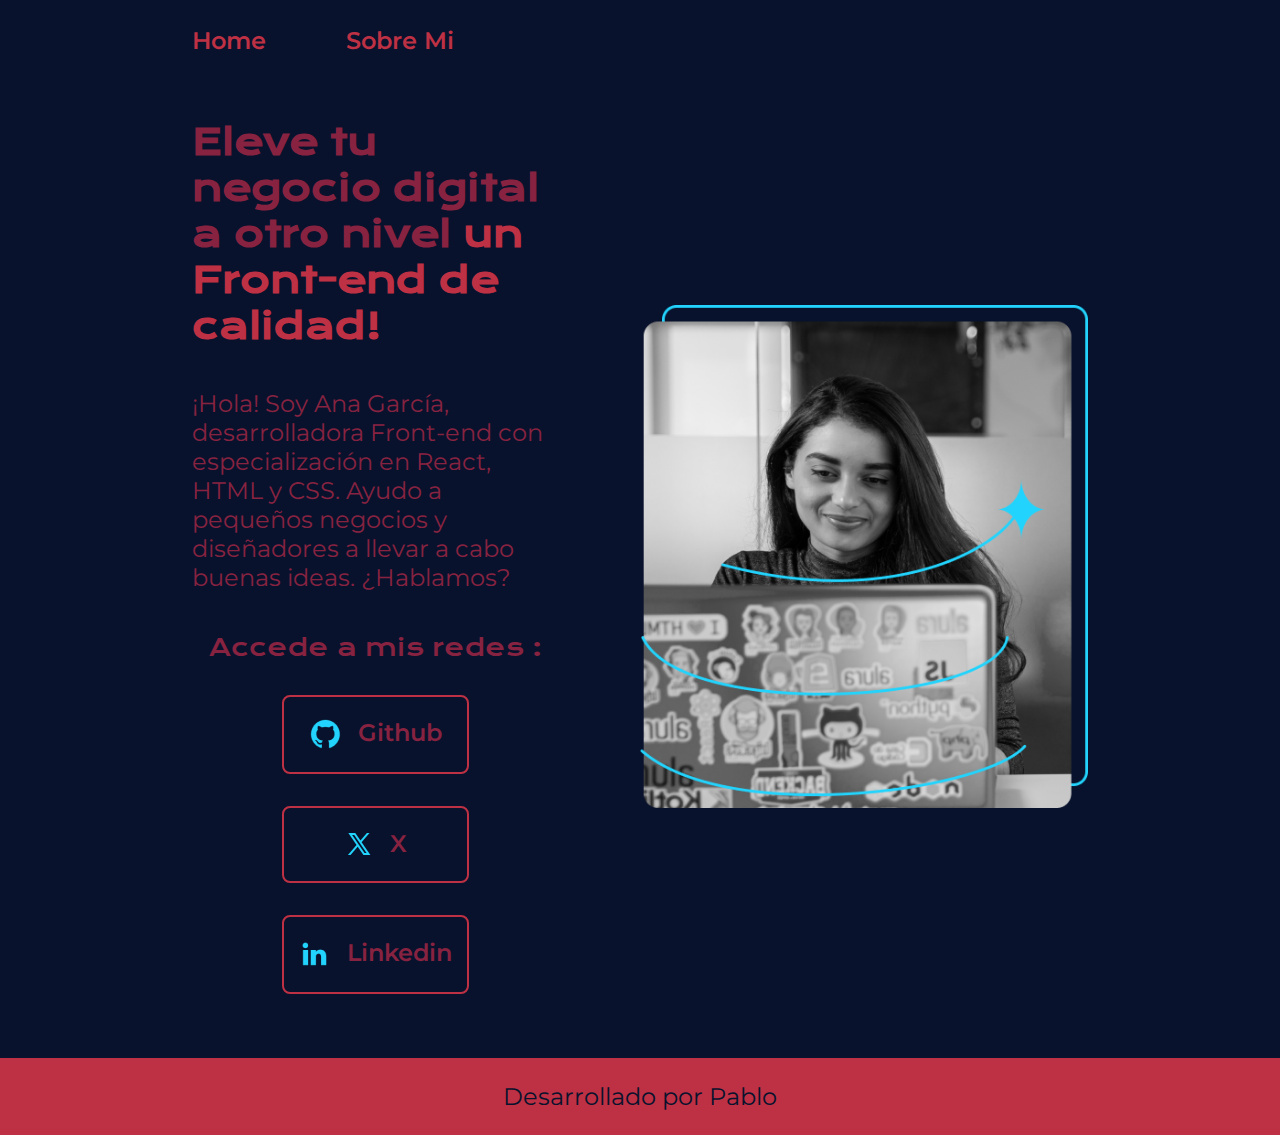
<file: index.html>
<!DOCTYPE html>
<html lang="es">
<head>
    <meta charset="UTF-8">
    <meta name="viewport" content="width=device-width, initial-scale=1.0">
    <title>Portafolio</title>
    <link rel="stylesheet" href="./style/Style.css">
</head>
<body>
    <header class="header">
        <nav class="header__menu">
            <a class="header__menu__link" href="index.html" > Home </a>
            <a class="header__menu__link" href="about.html"> Sobre Mi</a>
        </nav>
    </header>
    <main class="presentacion">
        <section class = "presentacion__contenido">
        <h1 class = "presentacion__contenido__titulo">
            Eleve tu negocio digital a otro nivel <strong class="Titulo-destacado"> un Front-end de calidad!</strong> 
        </h1>
        <p class="presentacion__contenido__texto">
            ¡Hola! Soy Ana García, desarrolladora Front-end con especialización en React, HTML y CSS. 
             Ayudo a pequeños negocios y diseñadores a llevar a cabo buenas ideas. 
             ¿Hablamos?
        </p>
        <div class="presentacion__enlaces">
            <h2 class="presentacion__enlaces__subtitulo"> Accede a mis redes :  </h2>   
            <a class = "presentacion__enlaces__link" href="https://www.github.com">
                <img src="./assets/github.png">
                Github</a>
            
            
            <a class = "presentacion__enlaces__link" ="https://www.x.com">
                <img src="./assets/twitter-novo.png">
             X</a>
            
            <a class = "presentacion__enlaces__link" href="https://www.linkedin.com">
                    <img src="./assets/linkedin.png">
                    Linkedin</a>
        </div>
    </section>
        <img class="presentacion__imagen" src="./assets/Imagem.png" alt="imagen de Ana Garcia trabajando">
    </main>
    <footer class="footer">
        <p>Desarrollado por Pablo</p>
    </footer>
</body>
</html>
</file>
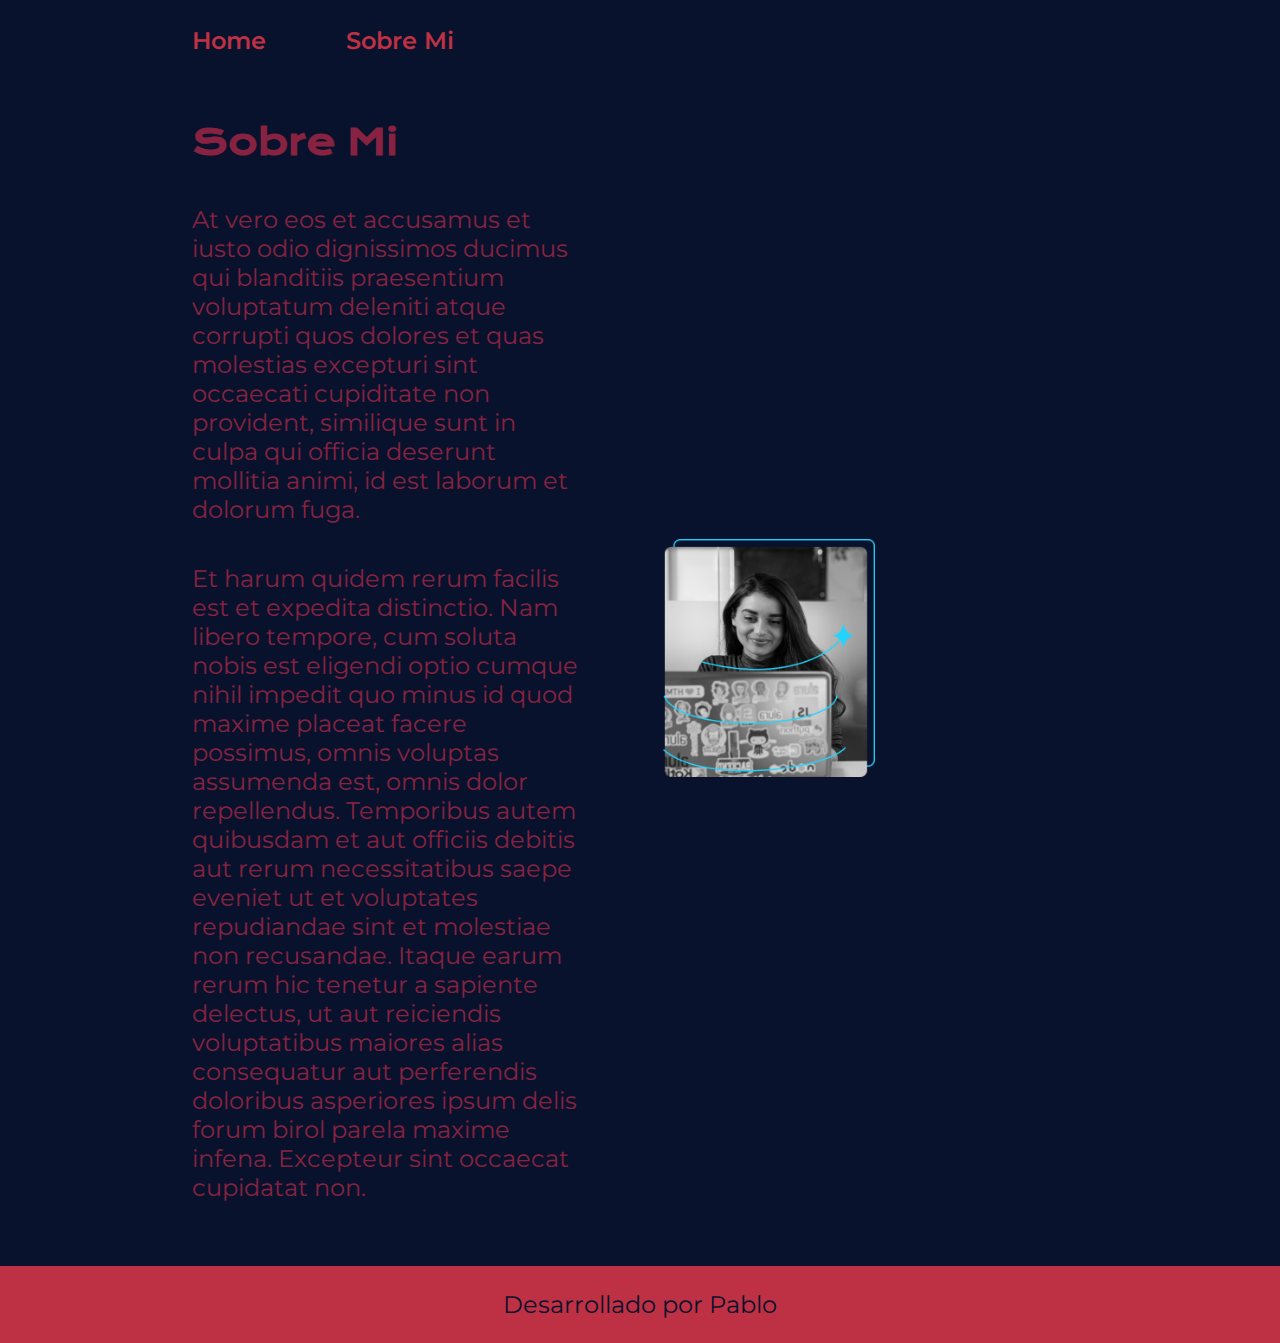
<file: about.html>
<!DOCTYPE html>
<html lang="en">
<head>
    <meta charset="UTF-8">
    <meta name="viewport" content="width=device-width, initial-scale=1.0">
    <title>Sobre Mi</title>
    <link rel="stylesheet" href="./style/Style.css"
</head>
<body>
    <header class="header">
        <nav class="header__menu">
            <a class="header__menu__link" href="index.html" > Home </a>
            <a class="header__menu__link" href="about.html"> Sobre Mi</a>
        </nav>
    </header>
    <main class="presentacion">


    <section class="presentacion__contenido">
        <h1 class="presentacion__contenido__titulo">Sobre Mi</h1>
        <p class="presentacion__contenido__texto"> At vero eos et accusamus et iusto odio 
           dignissimos ducimus qui blanditiis 
           praesentium voluptatum deleniti atque 
           corrupti quos dolores et quas molestias 
           excepturi sint occaecati cupiditate non provident, 
           similique sunt in culpa qui officia 
           deserunt mollitia animi, id est laborum et dolorum fuga. </p>
        <p class="presentacion__contenido__texto"> Et harum quidem rerum facilis est et expedita 
            distinctio. Nam libero tempore, cum soluta nobis est eligendi 
            optio cumque nihil impedit quo minus id quod maxime 
            placeat facere possimus, omnis voluptas assumenda est, 
            omnis dolor repellendus. Temporibus autem quibusdam et aut 
            officiis debitis aut rerum necessitatibus saepe eveniet ut et 
            voluptates repudiandae sint et molestiae non recusandae. 
            Itaque earum rerum hic tenetur a sapiente delectus, 
            ut aut reiciendis voluptatibus maiores alias consequatur 
            aut perferendis doloribus asperiores ipsum delis 
            forum birol parela maxime infena. 
            Excepteur sint occaecat cupidatat non.
        </p>  
    </section>
    <section>
        <img class="presentacion__imagen" src="./assets/Imagem.png" alt="imagen de Ana Garcia trabajando">
    </section>   
    </main>
    <footer class="footer">
        <p>Desarrollado por Pablo</p>
    </footer>
</body>
</html>
</file>
<file: style/Style.css>
@import url('https://fonts.googleapis.com/css2?family=Krona+One&family=Montserrat:wght@100..900&display=swap');

:root {
    --color-primario: #09122C;
    --color-secundario: #872341;
    --color-terciario: #BE3144;
    --color-hover: #E17564;
    --fuente-krona: "Krona One", sans-serif;
    --fuente-montserrat: "Montserrat", sans-serif;
}

* {
    margin: 0;
    padding: 0;

}

body {
    box-sizing: border-box;
    background-color: var(--color-primario);
    color: var(--color-secundario);
    font-family: var(--fuente-montserrat);
}

.header {
    padding: 2% 0% 0% 15%;
}

.header__menu {
    display: flex;
    gap: 80px;
}

.header__menu__link {
    font-size:1.5rem;
    font-weight: 600;
    color: var(--color-terciario);
    text-decoration: none;
}

.presentacion {
    display: flex;
    align-items: center;
    padding: 5% 15%;
    justify-content: space-between;
    gap: 82px;
}

.presentacion__contenido {
    width: 50%;
    display: flex;
    flex-direction: column;
    gap: 40px;
}

.presentacion__contenido__titulo {
    font-size: 2.25rem;
    font-family: var(--fuente-krona);
}

.Titulo-destacado {
    color: var(--color-terciario);
}

.presentacion__contenido__texto {
    font-size:1.5rem;
    font-family: var(--fuente-montserrat);
}

.presentacion__enlaces {
    display: flex;
    flex-direction: column;
    justify-content: space-between;
    align-items: center;
    gap: 32px;
}

.presentacion__enlaces__subtitulo {
    font-size:1.5rem;
    font-family: var(--fuente-krona);
    font-weight: 400;
}

.presentacion__enlaces__link {
    width: 50%;
    padding: 21.5px 0;
    border: 2px solid var(--color-terciario);
    border-radius: 8px;
    font-size:1.5rem;
    font-weight: 600;
    color: var(--color-secundario);
    text-decoration: none;
    display: flex;
    justify-content: center;
    gap: 16px;
}

.presentacion__enlaces__link:hover {
    color: var(--color-hover);
}

.presentacion__imagen {
    width: 50%;
}

.footer {
    background-color: var(--color-terciario);
    padding:24px;
    color: var(--color-primario);
    text-align: center;
    font-size:1.5rem;
    font-weight: 400;
}

@media (max-width: 1200px ) {

    .header{
        padding: 10%;
    }

    .header__menu{
        justify-content: center;
    }
    
    .presentacion{
        flex-direction: column-reverse;
        padding: 5%;
    }

    .presentacion__contenido{
        width: auto;
    }


}
</file>
